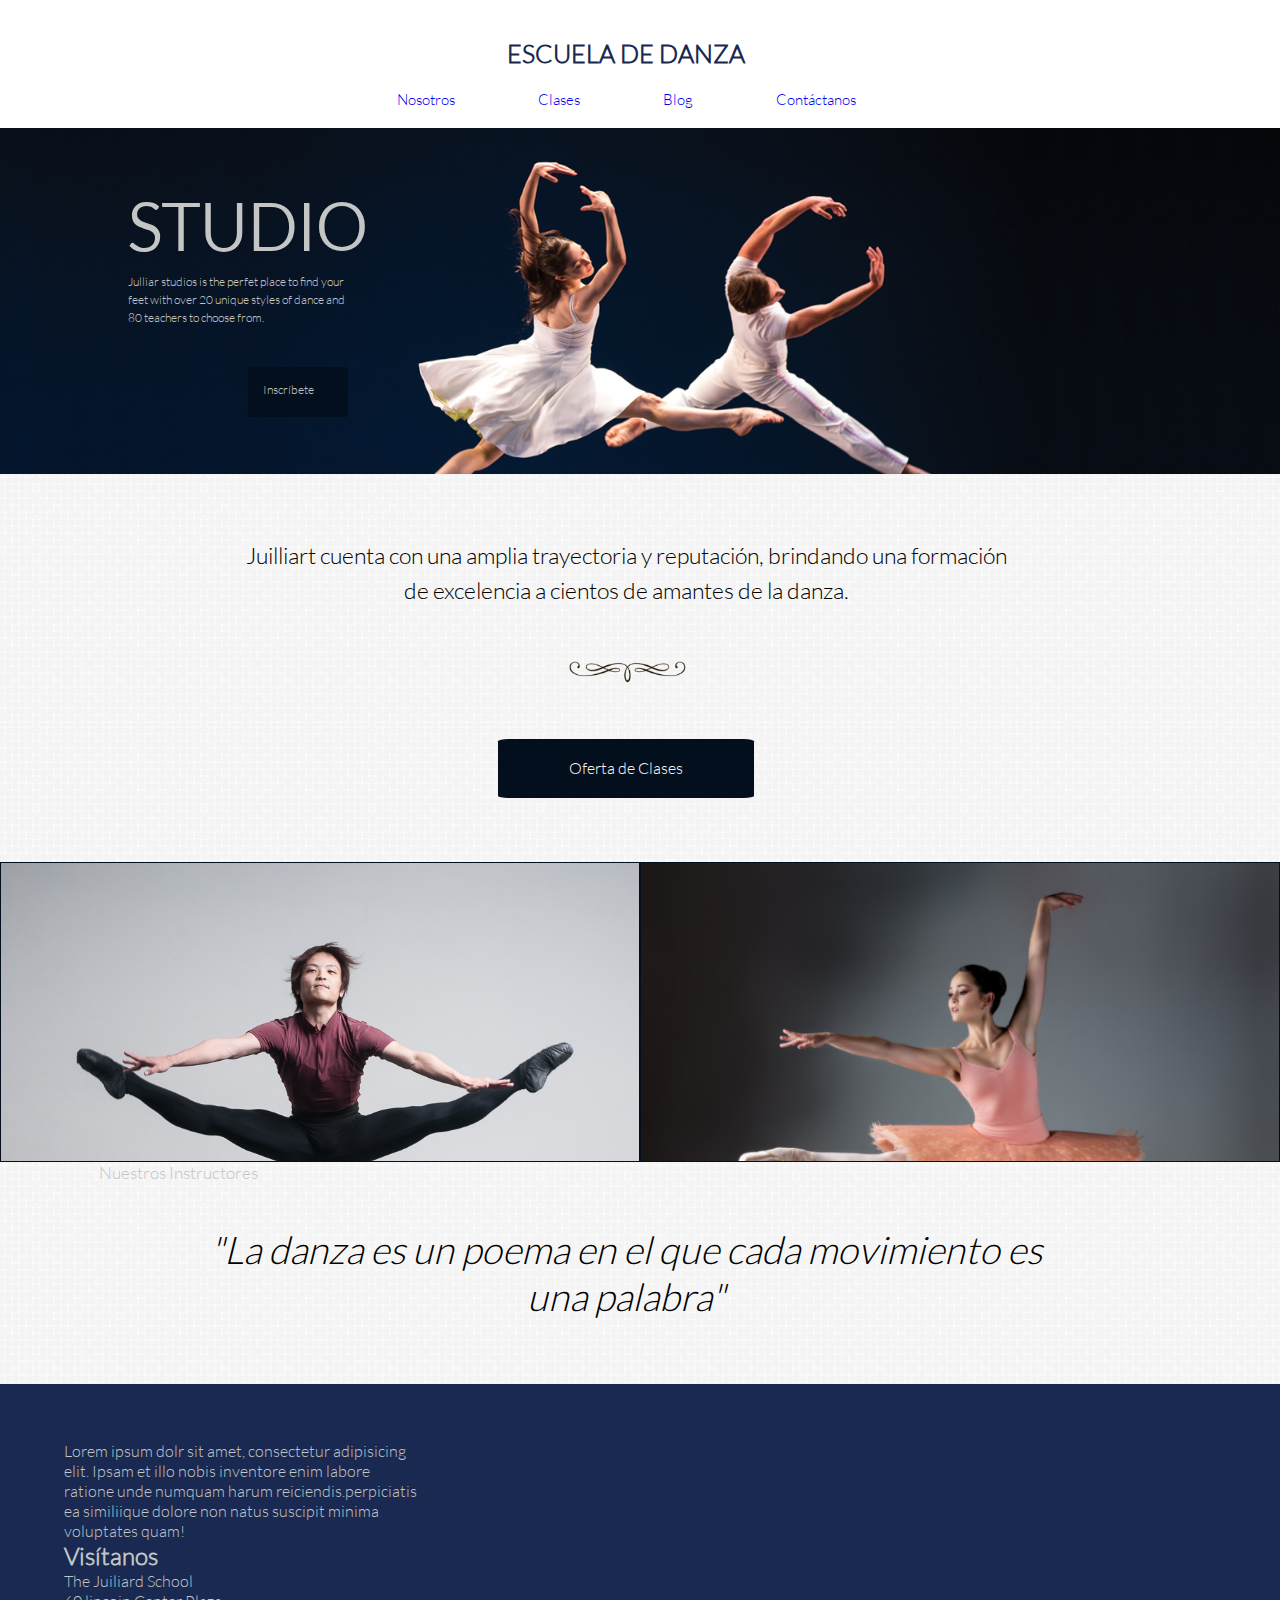
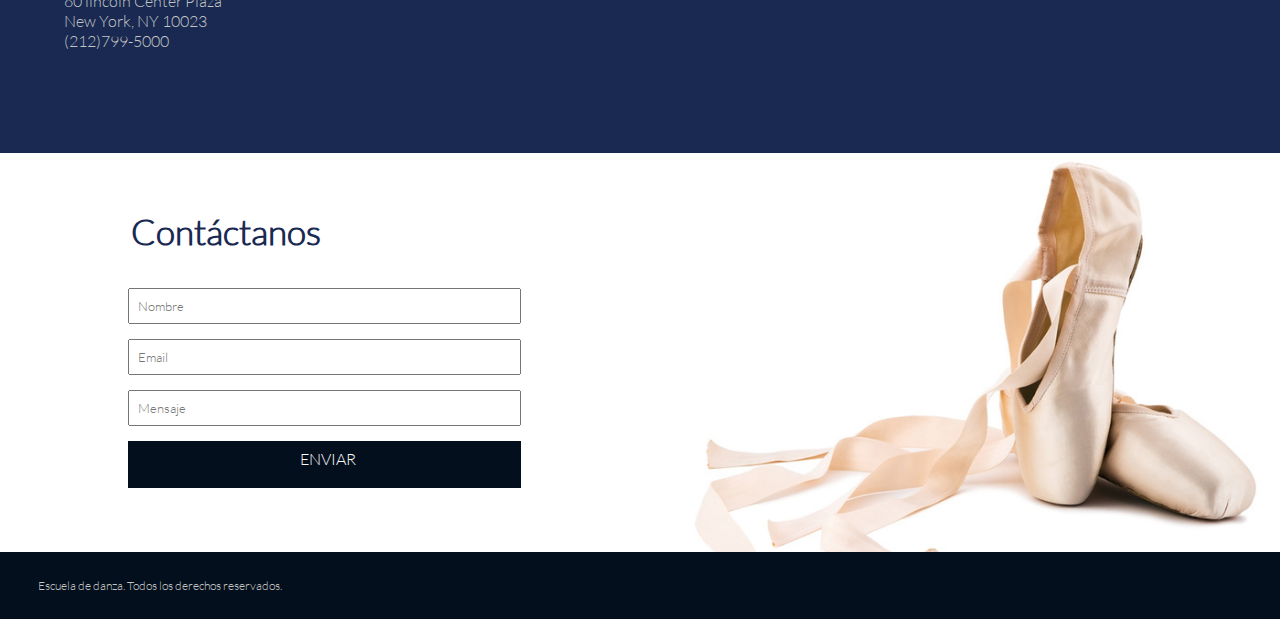
<file: index.html>
<!DOCTYPE html>
<html>
<head>
	<meta charset="UTF-8">
	<title>Escuela de Danza</title>
	<link rel='stylesheet' type='text/css' href='http://fonts.googleapis.com/css?family=Montserrat:400,700'>
	<link rel="stylesheet" type="text/css" href="css/grid-system.css">
	<link rel="stylesheet" type="text/css" href="css/utilities.css">
	<link rel="stylesheet" type="text/css" href="css/common.css">
	<link rel="stylesheet" type="text/css" href="css/main.css">
</head>
<body>
	<header>
		<div class="container-fluid text-center">
			<div class="row pt-3">
				<p class="text-blue nav-titulo">ESCUELA DE DANZA</p>
			</div>
			<nav class="row  pb-3">
				<ul class="text-center text-blue">
					<li><a href="nosotros.html">Nosotros</a></li>
					<li><a href="clases.html">Clases</a></li>
					<li><a href="blog.html">Blog</a></li>
					<li><a href="#contacto">Contáctanos</a></li>
				</ul>				
			</nav>
			
		</div>
	</header>

	<section class="studio">
		<div class="container-fluid">
			<div class="row pl-10">
				<div class="col-4 pr-8 pt-5 pb-5 ">
					<div>
						<p class="titulo-grande text-gray">STUDIO</p>
					</div>
					<div class="pt-3 pr-20">
						<p class="texto text-gray lh">Julliar studios is the perfet place to find your feet with over 20 unique styles of dance and 80 teachers to choose from.</p>
					</div>
					<div class="boton inscribete pt-3">
							<p class="text-gray texto">Inscríbete</p>
					</div>
				</div>
				
				
			</div>			
		</div>
		
	</section>

	<section class="oferta bg1 pt-5 pb-5">
		<div class="container-fluid text-center">
			<div class="row text-center">
				<p class="frase lh">Juilliart cuenta con una amplia trayectoria y reputación, brindando una formación de excelencia a cientos de amantes de la danza.</p>
			</div>
			<div class="row deco1">
				<img src="img/decoration_1.png">
			</div>
			<div class="row">
				<div class="boton text-center">
					<p class="text-white">Oferta de Clases</p>
				</div>
				
			</div>
		</div>
	</section>
	<section class= "instructores">
		<div class="container-fluid">
			<div class="col-6 prof-1"></div>
			<div class="col-6 prof-2"></div>
			<div class="row">
				<div class="botoninst text-center text-gray">
					<p>Nuestros Instructores</p>
				</div>
			</div>
		</div>
	</section>

	<section class= "cita bg1 pt-5 pb-5">
		<div class="container-fluid text-center ">
			<div class="row">
				<p><em>"La danza es un poema en el que cada movimiento es una palabra"</em></p>
			</div>
		</div>
	</section>

	<section class= "mapa">
		<div class="container-fluid">
			<div class="row">
				<div class="col-4 text-gray pt-5 pb-3">
					<p>Lorem ipsum dolr sit amet, consectetur adipisicing elit. Ipsam et illo nobis inventore enim labore ratione unde numquam harum reiciendis.perpiciatis ea similiique dolore non natus suscipit minima voluptates quam!</p>
					
					<h2><strong>Visítanos</strong></h2>
					<p>The Juiliard School</p>
					<p>60 lincoin Center Plaza</p>
					<p>New York, NY 10023</p>
					<p>(212)799-5000</p>
				</div>
				<div class="col-8 pt-5 pb-5">

					<iframe src="https://www.google.com/maps/embed?pb=!1m14!1m8!1m3!1d6042.964779717963!2d-73.98717897218476!3d40.773407899999995!3m2!1i1024!2i768!4f13.1!3m3!1m2!1s0x89c258f561066a25%3A0x8be7cd92c43c7134!2s60+Lincoln+Center+Plaza%2C+New+York%2C+NY+10023%2C+EE.+UU.!5e0!3m2!1ses-419!2spe!4v1454530939442" width="550" height="250" frameborder="0" style="border:0" allowfullscreen class="pl-10 "></iframe>

				</div>
			</div>
		</div>
	</section>

	<section  id="contacto" class="contacto">
		<div class="container-fluid pl-10  pb-5">
			<div class="row">
					<p class="pt-5 contactanos text-blue">Contáctanos</p>
			</div>
			<div class="row">
				<div class="col-6 w-100">
					
					<input type="text" id="fname" name="firstname" placeholder="Nombre">				
					
					<br>		

					<input type="text" id="fname" name="firstname" placeholder="Email">

					<br>
					
					<input type="text" id="fname" name="firstname" placeholder="Mensaje">
					<div class="enviar text-center">
						<p>ENVIAR</p>
					</div>
				</div>
				
			</div>
		</div>
	</section>

	<footer>
		<p class="text-gray texto">Escuela de danza. Todos los derechos reservados.</p>
	</footer>

</body>
</html>
</file>
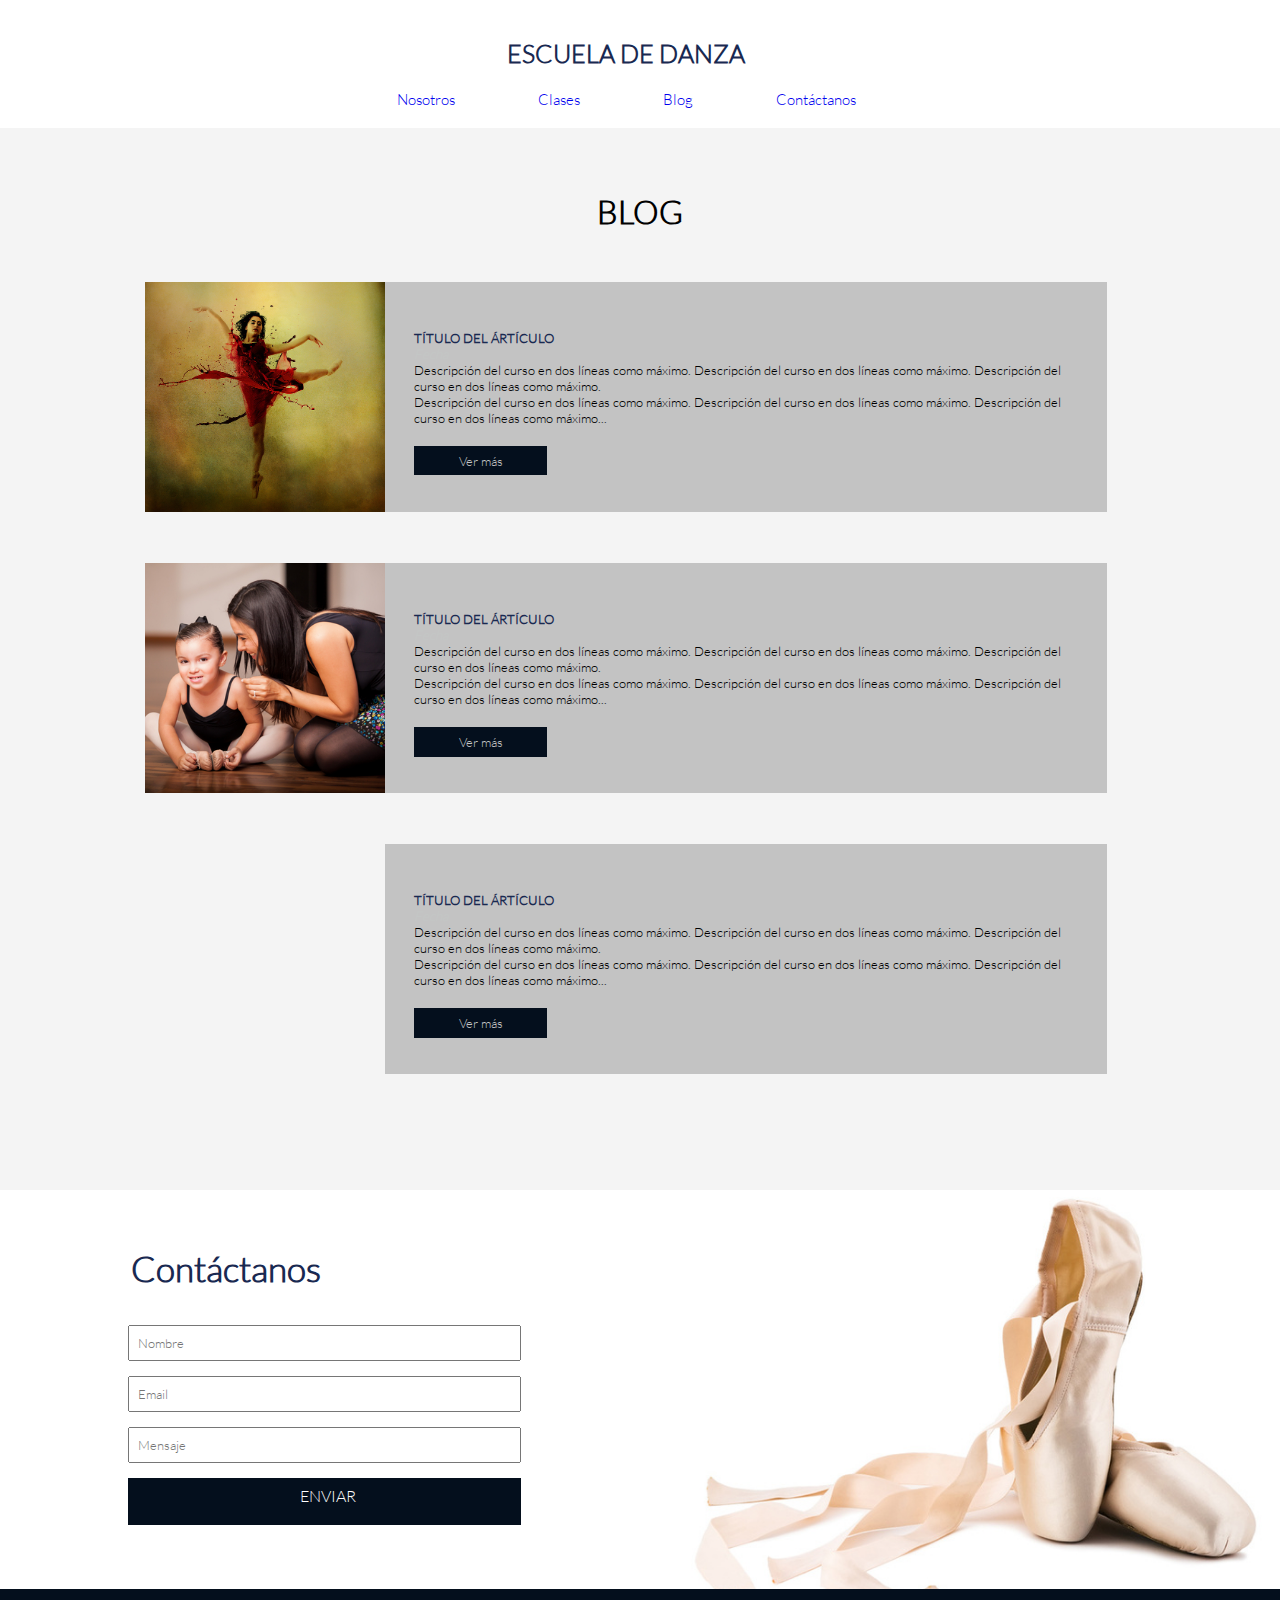
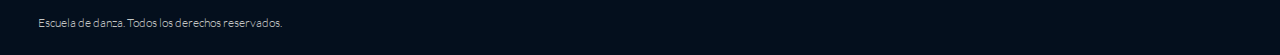
<file: blog.html>
<!DOCTYPE html>
<html>
<head>
	<meta charset="UTF-8">
	<title>Escuela de Danza</title>
	<link rel='stylesheet' type='text/css' href='http://fonts.googleapis.com/css?family=Montserrat:400,700'>
	<link rel="stylesheet" type="text/css" href="css/grid-system.css">
	<link rel="stylesheet" type="text/css" href="css/utilities.css">
	<link rel="stylesheet" type="text/css" href="css/common.css">
	<link rel="stylesheet" type="text/css" href="css/blog.css">
</head>
<body>
	<header>
		<div class="container-fluid text-center">
			<div class="row pt-3">
				<p class="text-blue nav-titulo">ESCUELA DE DANZA</p>
			</div>
			<nav class="row  pb-3">
				<ul class="text-center text-blue">
					<li><a href="nosotros.html">Nosotros</a></li>
					<li><a href="clases.html">Clases</a></li>
					<li><a href="blog.html">Blog</a></li>
					<li><a href="#contacto">Contáctanos</a></li>
				</ul>				
			</nav>
			
		</div>
	</header>

	<section class="blog">
		<div class="container-fluid pd-5-10 bg-gray">
		<h1 class="pb-5 text-center">BLOG</h1>
		<div class="row plr-3 pb-5">
			<div class="col-3 bg-img-block art1">
			</div>
			<div class="col-9 bg-gris plr-3 pt-5">
				<h5 class="text-blue">TÍTULO DEL ÁRTÍCULO</h5>
				<h5 class="text-gray"><em>Fecha</em></h5>
				<p>Descripción del curso en dos líneas como máximo. Descripción del curso en dos líneas como máximo. Descripción del curso en dos líneas como máximo.
				<br>
				Descripción del curso en dos líneas como máximo. Descripción del curso en dos líneas como máximo. Descripción del curso en dos líneas como máximo...
				</p>
				<br>
				<button class="ver text-gray" type="submit">Ver más</button>
			</div>
		</div>
		<div class="row plr-3 pb-5">
			<div class="col-3 bg-img-block art2">
			</div>
			<div class="col-9 bg-gris plr-3 pt-5">
				<h5 class="text-blue">TÍTULO DEL ÁRTÍCULO</h5>
				<h5 class="text-gray"><em>Fecha</em></h5>
				<p>Descripción del curso en dos líneas como máximo. Descripción del curso en dos líneas como máximo. Descripción del curso en dos líneas como máximo.
				<br>
				Descripción del curso en dos líneas como máximo. Descripción del curso en dos líneas como máximo. Descripción del curso en dos líneas como máximo...
				</p>
				<br>
				<button class="ver text-gray" type="submit">Ver más</button>
			</div>
		</div>
		<div class="row plr-3 pb-5">
			<div class="col-3 bg-img-block art3">
			</div>
			<div class="col-9 bg-gris plr-3 pt-5">
				<h5 class="text-blue">TÍTULO DEL ÁRTÍCULO</h5>
				<h5 class="text-gray"><em>Fecha</em></h5>
				<p>Descripción del curso en dos líneas como máximo. Descripción del curso en dos líneas como máximo. Descripción del curso en dos líneas como máximo.
				<br>
				Descripción del curso en dos líneas como máximo. Descripción del curso en dos líneas como máximo. Descripción del curso en dos líneas como máximo...
				</p>
				<br>
				<button class="ver text-gray" type="submit">Ver más</button>
			</div>
		</div>
		</div>
</section>


	<section  id="contacto" class="contacto">
		<div class="container-fluid pl-10  pb-5">
			<div class="row">
					<p class="pt-5 contactanos text-blue">Contáctanos</p>
			</div>
			<div class="row">
				<div class="col-6 w-100">
					
					<input type="text" id="fname" name="firstname" placeholder="Nombre">				
					
					<br>		

					<input type="text" id="fname" name="firstname" placeholder="Email">

					<br>
					
					<input type="text" id="fname" name="firstname" placeholder="Mensaje">
					<div class="enviar text-center">
						<p>ENVIAR</p>
					</div>
				</div>
				
			</div>
		</div>
	</section>

	<footer>
		<p class="text-gray texto">Escuela de danza. Todos los derechos reservados.</p>
	</footer>
</body>
</html>
</file>
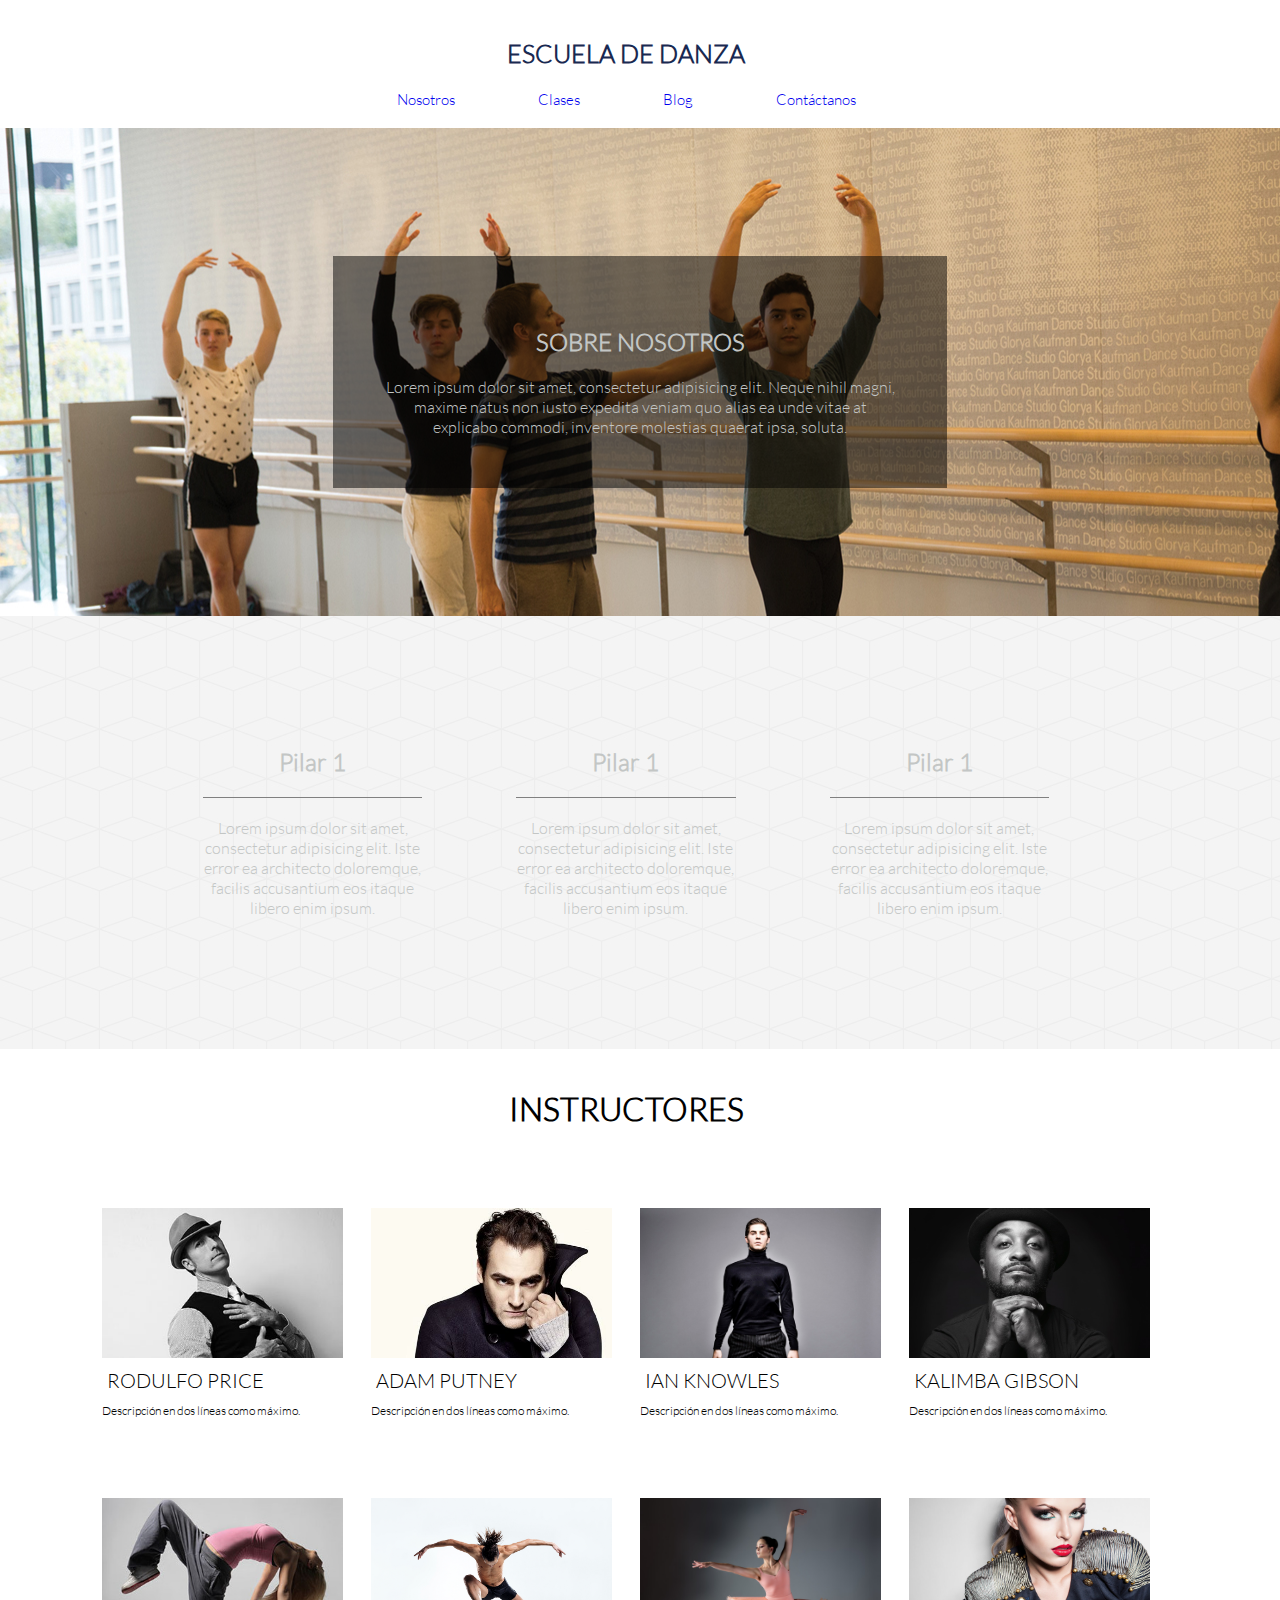
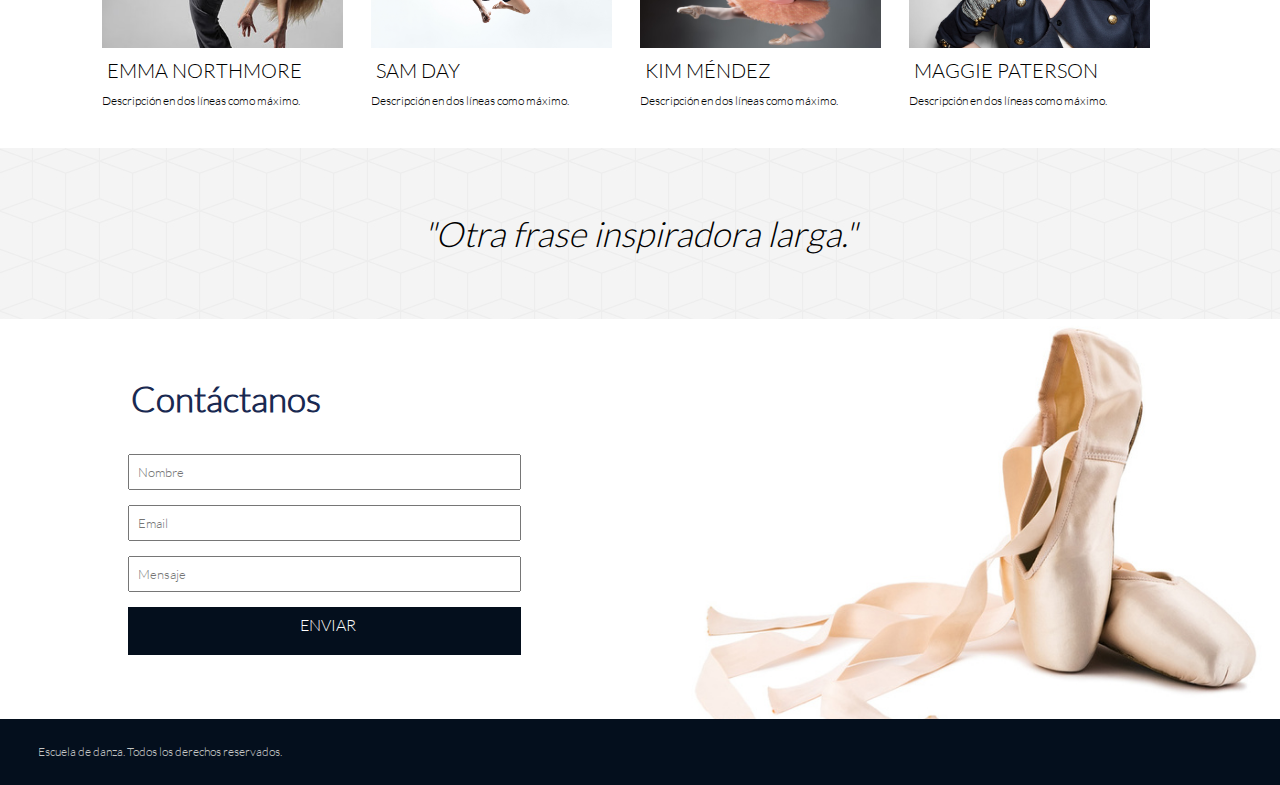
<file: nosotros.html>
<!DOCTYPE html>
<html>
<head>
	<meta charset="UTF-8">
	<title>Escuela de Danza</title>
	<link rel='stylesheet' type='text/css' href='http://fonts.googleapis.com/css?family=Montserrat:400,700'>
	<link rel="stylesheet" type="text/css" href="css/grid-system.css">
	<link rel="stylesheet" type="text/css" href="css/utilities.css">
	<link rel="stylesheet" type="text/css" href="css/common.css">
	<link rel="stylesheet" type="text/css" href="css/nosotros.css">
</head>
<body>
	<header>
		<div class="container-fluid text-center">
			<div class="row pt-3">
				<p class="text-blue nav-titulo">ESCUELA DE DANZA</p>
			</div>
			<nav class="row  pb-3">
				<ul class="text-center text-blue">
					<li><a href="nosotros.html">Nosotros</a></li>
					<li><a href="clases.html">Clases</a></li>
					<li><a href="blog.html">Blog</a></li>
					<li><a href="#contacto">Contáctanos</a></li>
				</ul>				
			</nav>
			
		</div>
	</header>

	<section class="nosotros">
		<div class="container-fluid">
			<div class="sobre text-center">
				<h2 class="text-gray">SOBRE NOSOTROS</h2>
				<p class="text-gray">Lorem ipsum dolor sit amet, consectetur adipisicing elit. Neque nihil magni, maxime natus non iusto expedita veniam quo alias ea unde vitae at explicabo commodi, inventore molestias quaerat ipsa, soluta.</p>
			</div>
		</div>
	</section>
	<section class="pil plr-8 pt-5 pb-5">
		<div class="container">
			<div class="row">
				<div class="col-4 text-center text-gray">
					<div>
						<h2>Pilar 1</h2>
						<p>Lorem ipsum dolor sit amet, consectetur adipisicing elit. Iste error ea architecto doloremque, facilis accusantium eos itaque libero enim ipsum.</p>
					</div>
				</div>
				<div class="col-4 text-center text-gray">
					<div>
						<h2>Pilar 1</h2>
						<p>Lorem ipsum dolor sit amet, consectetur adipisicing elit. Iste error ea architecto doloremque, facilis accusantium eos itaque libero enim ipsum.</p>
					</div>
				</div>
				<div class="col-4 text-center text-gray">
					<div>
						<h2>Pilar 1</h2>
						<p>Lorem ipsum dolor sit amet, consectetur adipisicing elit. Iste error ea architecto doloremque, facilis accusantium eos itaque libero enim ipsum.</p>
					</div>
				</div>
			</div>
		</div>
	</section>
	<section class="instructores plr-8">
		<div class="container-fluid">
			<div class="row text-center">
				<h1>INSTRUCTORES</h1>	
			</div>
			<div class="row">
				<div class="col-3">
					<div>
						<div class="prof uno bg.img-block"></div>
						<p class="nombre">RODULFO PRICE</p>
						<p class="texto">Descripción en dos líneas como máximo.</p>
					</div>
				</div>
				<div class="col-3">
					<div>
						<div class="prof dos bg.img-block"></div>
						<p class="nombre">ADAM PUTNEY</p>
						<p class="texto">Descripción en dos líneas como máximo.</p>
					</div>
				</div>
				<div class="col-3">
					<div>
						<div class="prof tres bg.img-block"></div>
						
						<p class="nombre">IAN KNOWLES</p>
						<p class="texto">Descripción en dos líneas como máximo.</p>
					</div>
				</div>
				<div class="col-3">
					<div>
						<div class="prof cuatro bg.img-block"></div>
					
						<p class="nombre">KALIMBA GIBSON</p>
						<p class="texto">Descripción en dos líneas como máximo.</p>
					</div>
				</div>
			</div>
			<div class="row">
				<div class="col-3">
					<div>
						<div class="prof cinco bg.img-block"></div>
						
						<p class="nombre">EMMA NORTHMORE</p>
						<p class="texto">Descripción en dos líneas como máximo.</p>
					</div>
				</div>
				<div class="col-3">
					<div>
						<div class="prof seis bg.img-block"></div>
						
						<p class="nombre">SAM DAY</p>
						<p class="texto">Descripción en dos líneas como máximo.</p>
					</div>
				</div>
				<div class="col-3">
					<div>
						<div class="prof siete bg.img-block"></div>
						
						<p class="nombre">KIM MÉNDEZ</p>
						<p class="texto">Descripción en dos líneas como máximo.</p>
					</div>
				</div>
				<div class="col-3">
					<div>
						<div class="prof ocho bg.img-block"></div>
						
						<p class="nombre">MAGGIE PATERSON</p>
						<p class="texto">Descripción en dos líneas como máximo.</p>
					</div>
				</div>
			</div>
		</div>
	</section>

	<section class="otrafrase text-center">
		<p><em>"Otra frase inspiradora larga."</em></p>
	</section>



	<section  id="contacto" class="contacto">
		<div class="container-fluid pl-10  pb-5">
			<div class="row">
					<p class="pt-5 contactanos text-blue">Contáctanos</p>
			</div>
			<div class="row">
				<div class="col-6 w-100">
					
					<input type="text" id="fname" name="firstname" placeholder="Nombre">				
					
					<br>		

					<input type="text" id="fname" name="firstname" placeholder="Email">

					<br>
					
					<input type="text" id="fname" name="firstname" placeholder="Mensaje">
					<div class="enviar text-center">
						<p>ENVIAR</p>
					</div>
				</div>
				
			</div>
		</div>
	</section>

	<footer>
		<p class="text-gray texto">Escuela de danza. Todos los derechos reservados.</p>
	</footer>
</body>
</html>
</file>
<file: css/grid-system.css>
/* GLOBAL */
* {
  box-sizing: border-box;
  margin: 0;
  padding: 0;
 }

.text-center {
	text-align: center;
}

.text-right {
	text-align: right;
}

/* Grid system */

.container {
	width: 968px;
	padding-left: 14px; 
	padding-right: 14px;
	margin: 0px auto;
	position: relative;
}

.container-fluid {
	width: 100%;
}

.row {
	width: 100%;
	margin-left: -14px;
	margin-right: -14px;
}

.row:before, .row:after{
  content: " ";
  display: table;
}

.row:after {
  clear: both;
}

[class*="col-"] {
	min-height: 7px;
	padding: 0 14px;
	float: left;
}

.col-1 {
	/* (1 / 12) x 100 */
	width: 8.333333%;
} 

.col-2 {
	/* (2 / 12) x 100 */
	width: 16.666667%;
} 

.col-3 {
	/* (3 / 12) x 100 */
	width: 25%;
} 

.col-4 {
	/* (4 / 12) x 100 */
	width: 33.333333%;
}

.col-5 {
	/* (5 / 12) x 100 */
	width: 41.666667%;
}

.col-6 {
	/* (6 / 12) x 100 */
	width: 50%;
} 

.col-7 {
	/* (7 / 12) x 100 */
	width: 58.333333%;
}

.col-8 {
	/* (8 / 12) x 100 */
	width: 66.666667%;
}

.col-9 {
	/* (9 / 12) x 100 */
	width: 75%;
}

.col-10 {
	/* (10 / 12) x 100 */
	width: 83.333333%;
}

.col-11 {
	/* (11 / 12) x 100 */
	width: 91.666667%;
}

.col-12 {
	/* (12 / 12) x 100 */
	width: 100%;
}
</file>
<file: css/utilities.css>
/*Global*/
*{
	font-family: "Latolight";
}

@font-face{
	font-family: LatoHeavy;
	src: url(../fonts/LatoHeavy.ttf);
}
@font-face{
	font-family:Latolight ;
	src: url(../fonts/Latolight.ttf);
}
@font-face{
	font-family: DolceVita;
	src: url(../fonts/DolceVita.ttf);
}
@font-face{
	font-family: Neoteric-Bold;
	src: url(../fonts/Neoteric-Bold.ttf);
}

/* Shortcuts */

.pd-0{
	padding: 0;
}
.pt-5{
	padding-top: 5%;
}
.pb-5{
	padding-bottom: 5%;
}
.mg-0{
	margin: 0;
}
.w-100{
	width: 100%;
}
.lh{
	line-height: 1.5;
}
.text-center{
	text-align: center;
}
.text-left{
	text-align: left;
}
.text-white{
	color: white;
}
.text-gray{
	color: #C3C6C5;
	/*color: rgb(83, 88, 95);*/
}
.text-blue{
 color: #192951;
}
.a-none-decoration{
	text-decoration: none;
}
.bg-gray{
	background-color: rgb(244, 244, 244);
}
.bg-img-block{
	background-size: cover;
	background-repeat: no-repeat;
	background-position: center;
}
</file>
<file: css/common.css>
.pt-3 {
	padding-top: 3%;
}

.pb-3 {
	padding-bottom: 3%;
}

.pr-8 {
	padding-right: 8%;
}

.pl-10 {
	padding-left: 10%;
}

.pr-20 {
	padding-right: 20%;
}

.plr-3{
	padding-right: 3%;
	padding-left: 3%;
}

.plr-8{
	padding-right: 8%;
	padding-left: 8%;
}

.pd-5-10 {
	padding: 5% 10%;
}

nav li{
	padding:8px;
	font-size:15px;
	position:relative;
	border:1px;
	display: inline;
	top:20px;
	
}
nav a{
	list-style-type: none;
	text-decoration: none;
	padding:0% 2.5%;
}

.nav-titulo {
	font-size: 25px;
	font-weight: bold;
}

.titulo-grande {
	font-size: 65px;
	font-weight: bold;
}

.texto {
	font-size: 12px;
}

.boton {
	background-color: #040F1D;
	border-radius: 4%;
	padding-top: 4%;
	padding-bottom: 4%;
}

.pre {
	white-space: pre;
}

 input{
 	
 	padding: 8px;
 	margin-bottom: 15px;
 	width: 35%;

}

input:last-child{
	padding-bottom: 100px;
}

.contacto p {
	padding-left: 1.5%;
	margin-bottom: 3%;
}
.contacto .col-1{
	height: 25px;
}

.contacto{
	background-image: url(../img/shoes_1.jpg);
	background-position: top right;
	background-size:  50%;
	background-repeat: no-repeat;
	
}

.enviar{
	background-color: #040F1D;
	color: white;
	padding: 8px;
 	width: 35%;
}

.contactanos {
	font-weight: bold;
	font-size: 35px;
}

/*.user{
	background-image: url(http://rexkirby.com/kirbyandson/images/name.svg);
	background-size: cover;
}
.correo{
	background-image: url(http://rexkirby.com/kirbyandson/images/email.svg);
	background-size: cover;
}

.mensaje{
	background-image: url(http://rexkirby.com/kirbyandson/images/comment.svg);
	background-size: 100%;
}*/

footer{
	background-color: #040F1D;
	padding-left: 3%;
	padding-top: 2%;
	padding-bottom: 2%;
}
</file>
<file: css/main.css>
.studio {
	background-image:url("../img/dance_1.jpg");
    background-size: 100%;
}

.inscribete{
	width: 100px;
	height: 50px;
	margin-left: 120px;
	margin-top: 40px;
	padding: 15px;
	font-family: LatoHeavy;
}

.frase {
	font-size: 23px;
	width: 60%;
	margin-left: auto;
	margin-right: auto;
}

.deco1 img{
	width: 10%;

}
.bg1{
	background-image: url("../img/textura_2.jpg");
    background-repeat: repeat;
}

.oferta .boton {
	width: 20%;
	margin-left: auto;
	margin-right: auto;
	padding-top: 1.5%;
	padding-bottom: 1.5%;
}

.prof-1{
	background-image:url("../img/instructor_4.jpg");
	background-size: 100%;
	background-repeat:no-repeat;
	height:300px;
	border:1px solid #040F1D;
}

.prof-2{
	background-image:url("../img/profesor_9.jpg");
	background-size: 100%;
	background-repeat:no-repeat;
	height:300px;
	border:1px solid #040F1D;
}

.botoninst {
	width: 30%;
	height: 50px;
	background-color: #030D1D;
	font-size: 17px;
	font-family:Latolight ;
}


.cita p{
	font-size: 38px;
	width: 70%;
	margin-left: auto;
	margin-right: auto;
}

.mapa {
	background-color: #192951;
	padding-left: 5%;
	padding-right: 5%;
}

.mapa iframe{

}
</file>
<file: css/blog.css>
.art1{
	background-image: url(../img/blog1.jpg);
	height: 230px;
}
.bg-gris{
	background-color: rgba(0, 0, 0, 0.2);
	height: 230px;
}
.ver{
	width: 20%;
	padding-top: 1%;
	padding-bottom: 1%;
	font-size: 13px;
}
.bg-gris p{
	font-size: 13px;
}
.art2{
	background-image: url(../img/profesor_5.jpg);
	height: 230px;
}
.art3{
	background-image: url(../img/instructor_1.jpg);
	height: 230px;
}
.blog button {
	background-color: #040F1D;
	border-style: none;
}
</file>
<file: css/nosotros.css>
.nosotros {
	background-image: url(../img/dance_7.jpg);
	padding: 10%;
}
.sobre {
	padding: 5%;
	background-color: rgba(0,0,0,0.5);
	margin: auto 20%;
}


.pil {
	background: url(../img/cubes.png) repeat;
}

.pil .container-fluid {
	display: flex;
	justify-content: space-around;
}


.pil h2 {
	border-bottom: 1px solid gray;
}

.pil .col-4 {
	padding: 5%;

}
.pil p, h2 {
	padding: 20px 0;
}

.instructores img{
	width: 150px;
}
.instructores .row {
	padding: 40px 0;
}
.prof {
	
	background-size: 100%;
	height: 150px;
}



.uno {
	background-image: url(../img/profesor_4.jpg);
}
.dos {
	background-image: url(../img/profesor_14.jpg);
}
.tres {
	background-image: url(../img/profesor_1.jpg);
}
.cuatro {
	background-image: url(../img/profesor_10.jpg);
}
.cinco {
	background-image: url(../img/profesor_11.jpg);
}
.seis {
	background-image: url(../img/profesor_13.jpg);
}
.siete {
	background-image: url(../img/profesor_9.jpg);
}
.ocho {
	background-image: url(../img/profesor_15.jpg);
}
.nombre {
	font-size: 20px;
	padding: 10px 5px;
}

.otrafrase {
	background: url(../img/cubes.png) repeat;
	padding: 5%;
}

.otrafrase p{
	font-size: 35px;
}
</file>
